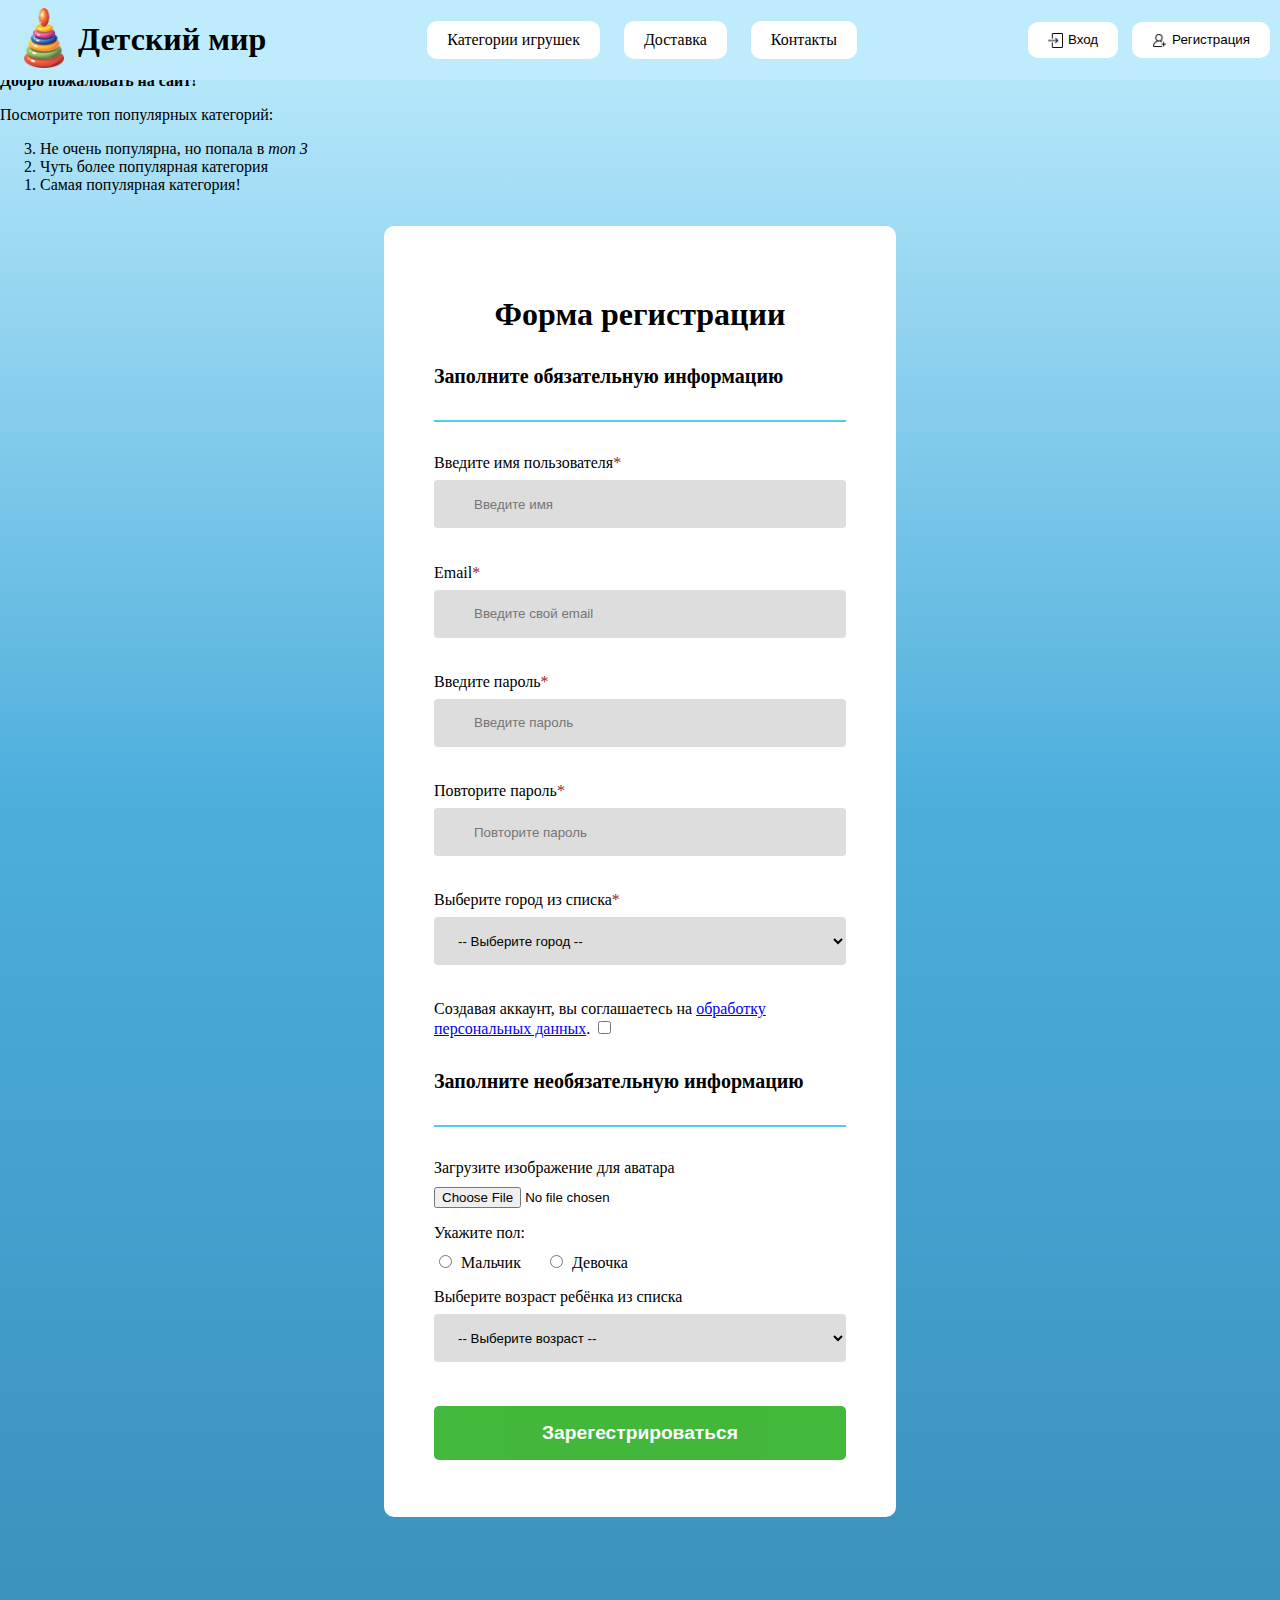
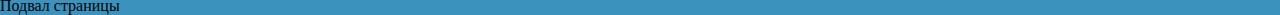
<file: lab 3/index.html>
<!DOCTYPE html>
<html lang="ru">
  <head>
    <meta charset="UTF-8" />
    <title>Главная страница</title>
    <link rel="stylesheet" href="css/style.css" />
  </head>

  <body>
    <header>
      <nav class="main-menu">
        <div class="site-title">
            <a href="index.html">
                <img src="picture/logo.png" class="logo">
            </a>
            <h1>Детский мир</h1>
        </div>
        
        <ul class="menu">
            <li class="menu__item">
                <a href="#" class="button">Категории игрушек</a>
                <ul class="sub-menu">
                    <li><a href="#" class="subbutton">Для девочек</a></li>
                    <li><a href="#" class="subbutton">Для мальчиков</a></li>
                    <li><a href="#" class="subbutton">Унисекс</a></li>
                </ul>
            </li>
            <li class="menu__item">
                <a href="#" class="button">Доставка</a>
                <ul class="sub-menu">
                    <li><a href="#" class="subbutton">По Москве</a></li>
                    <li><a href="#" class="subbutton">По регионам</a></li>
                </ul>
            </li>
            <li class="menu__item">
                <a href="#" class="button">Контакты</a>
                <ul class="sub-menu">
                    <li><a href="#" class="subbutton">Баз Лайтер</a></li>
                    <li><a href="#" class="subbutton">Лунтик</a></li>
                </ul>
            </li>
        </ul>
        
        <div class="login-buttons">
            <button href="#" class="button">
                <img class="loginprint" src="picture/registr.png">Вход
            </button>
            <button href="#" class="button">
                <img class="registrationprint" src="picture/vhod.png">Регистрация
            </button>
        </div>
    </nav>
    </header>

    <main>
      <p><b>Добро пожаловать на сайт!</b></p>
      <p>Посмотрите топ популярных категорий:</p>
      <ol reversed>
        <li>
          <p class="category">Не очень популярна, но попала в <i>топ 3</i></p>
        </li>
        <li>
          <p class="category">Чуть более популярная категория</p>
        </li>
        <li>
          <p class="category">Самая популярная категория!</p>
        </li>
      </ol>

      <div class="form_sign">
        <form action="#" class="sign-up-content">
          <h1 class="title_reg">Форма регистрации</h1>
          <p class="description">Заполните обязательную информацию</p>
          <hr />

          <label for="name_user"
            >Введите имя пользователя<span class="star">*</span></label
          >
          <input
            type="text"
            name="name_user"
            id="name_user"
            placeholder="Введите имя"
            required
          />

          <label for="email">Email<span class="star">*</span></label>
          <input
            type="email"
            id="email"
            name="email"
            placeholder="Введите свой email"
            required
          />

          <label for="password"
            >Введите пароль<span class="star">*</span></label
          >
          <input
            type="password"
            name="password"
            id="password"
            required
            minlength="5"
            placeholder="Введите пароль"
          />

          <label for="password-repeat"
            >Повторите пароль<span class="star">*</span></label
          >
          <input
            type="password"
            name="password-repeat"
            id="password-repeat"
            required
            minlength="5"
            placeholder="Повторите пароль"
          />

          <label for="city-select"
            >Выберите город из списка<span class="star">*</span></label
          >
          <select name="city" id="city-select" class="sel-pattern" required>
            <option value="">-- Выберите город --</option>
            <option value="petersburg">Санкт-Петербург</option>
            <option value="samara">Самара</option>
            <option value="perm">Пермь</option>
            <option value="novosibirsk">Новосибирск</option>
            <option value="yoshcar-ola">Йршкар-Ола</option>
          </select>

          <label for="#"
            >Создавая аккаунт, вы соглашаетесь на
            <a href="#">обработку персональных данных</a>.</label
          >
          <input type="checkbox" name="checkbox" id="remember" required />

          <p class="description">Заполните необязательную информацию</p>
          <hr />

          <label for="avatar" class="photo"
            >Загрузите изображение для аватара</label
          >
          <input type="file" name="avatar" id="avatar" accept="image/*" />

          <div class="gender-field">
            <label class="gender-label">Укажите пол:</label>
            <label class="radio-option">
              <input type="radio" name="gender" value="male" />
              Мальчик
            </label>
            <label class="radio-option">
              <input type="radio" name="gender" value="female" />
              Девочка
            </label>
          </div>

          <label for="age_baby">Выберите возраст ребёнка из списка</label>
          <select name="city" id="city-select" class="sel-pattern">
            <option value="">-- Выберите возраст --</option>
            <option value="one_v">1-3</option>
            <option value="two_v">3-6</option>
            <option value="free_v">6-10</option>
            <option value="four_v">>10</option>
          </select>

          <button type="submit" class="SignBtn">Зарегестрироваться</button>
        </form>
      </div>
    </main>

    <footer>Подвал страницы</footer>
  </body>
</html>
</file>
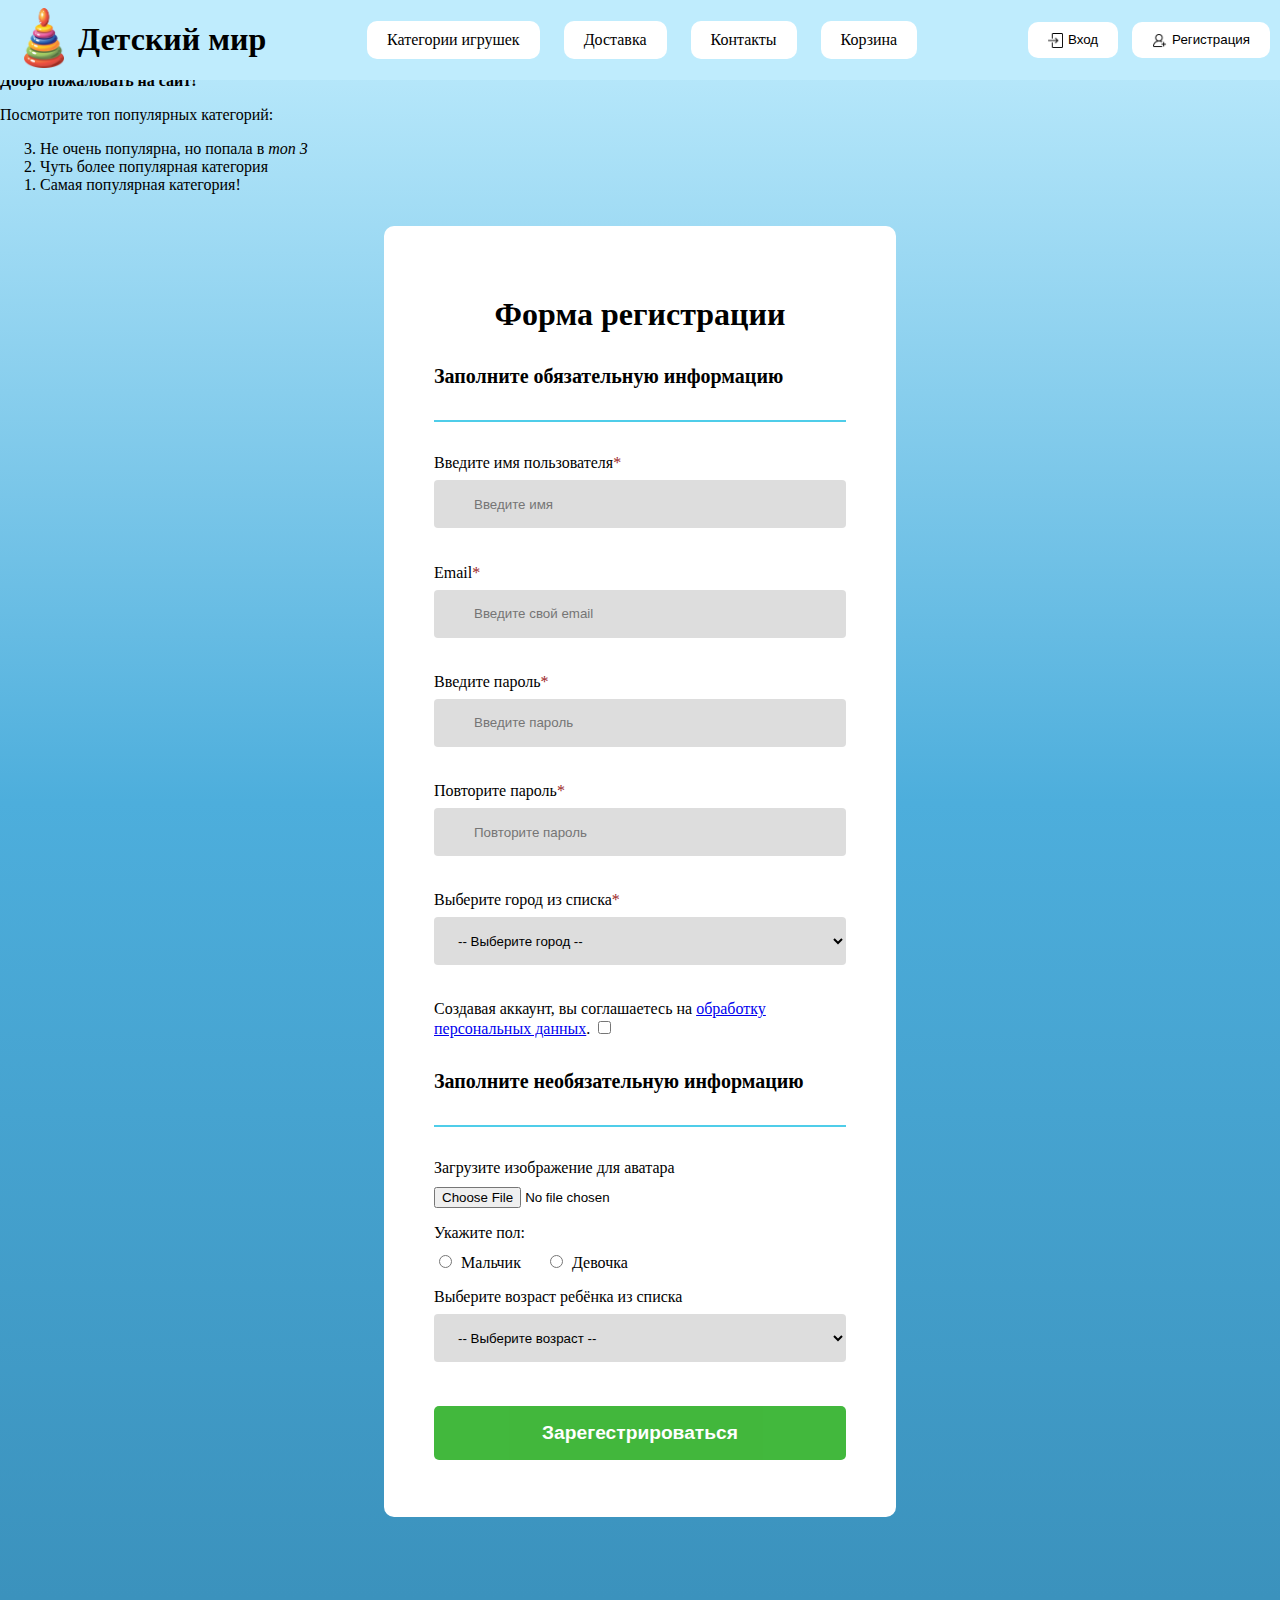
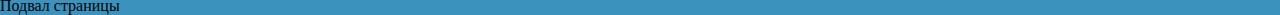
<file: lab 4/index.html>
<!DOCTYPE html>
<html lang="ru">
  <head>
    <meta charset="UTF-8" />
    <title>Главная страница</title>
    <link rel="stylesheet" href="css/style.css" />
  </head>

  <body>
    <header>
      <nav class="main-menu">
        <div class="site-title">
            <a href="index.html">
                <img src="picture/logo.png" class="logo">
            </a>
            <h1>Детский мир</h1>
        </div>
        
        <ul class="menu">
            <li class="menu__item">
                <a href="#" class="button">Категории игрушек</a>
                <ul class="sub-menu">
                    <li><a href="#" class="subbutton">Для девочек</a></li>
                    <li><a href="#" class="subbutton">Для мальчиков</a></li>
                    <li><a href="#" class="subbutton">Унисекс</a></li>
                </ul>
            </li>
            <li class="menu__item">
                <a href="#" class="button">Доставка</a>
                <ul class="sub-menu">
                    <li><a href="#" class="subbutton">По Москве</a></li>
                    <li><a href="#" class="subbutton">По регионам</a></li>
                </ul>
            </li>
            <li class="menu__item">
                <a href="#" class="button">Контакты</a>
                <ul class="sub-menu">
                    <li><a href="#" class="subbutton">Баз Лайтер</a></li>
                    <li><a href="#" class="subbutton">Лунтик</a></li>
                </ul>
            </li>
            <li class="menu__item">
                <a href="basket.html" class="button">Корзина</a>
            </li>
        </ul>
        
        <div class="login-buttons">
            <button href="#" class="button">
                <img class="loginprint" src="picture/registr.png">Вход
            </button>
            <button href="#" class="button">
                <img class="registrationprint" src="picture/vhod.png">Регистрация
            </button>
        </div>
    </nav>
    </header>

    <main>
      <p><b>Добро пожаловать на сайт!</b></p>
      <p>Посмотрите топ популярных категорий:</p>
      <ol reversed>
        <li>
          <p class="category">Не очень популярна, но попала в <i>топ 3</i></p>
        </li>
        <li>
          <p class="category">Чуть более популярная категория</p>
        </li>
        <li>
          <p class="category">Самая популярная категория!</p>
        </li>
      </ol>

      <div class="form_sign">
        <form action="#" class="sign-up-content">
          <h1 class="title_reg">Форма регистрации</h1>
          <p class="description">Заполните обязательную информацию</p>
          <hr />

          <label for="name_user"
            >Введите имя пользователя<span class="star">*</span></label
          >
          <input
            type="text"
            name="name_user"
            id="name_user"
            placeholder="Введите имя"
            required
          />

          <label for="email">Email<span class="star">*</span></label>
          <input
            type="email"
            id="email"
            name="email"
            placeholder="Введите свой email"
            required
          />

          <label for="password"
            >Введите пароль<span class="star">*</span></label
          >
          <input
            type="password"
            name="password"
            id="password"
            required
            minlength="5"
            placeholder="Введите пароль"
          />

          <label for="password-repeat"
            >Повторите пароль<span class="star">*</span></label
          >
          <input
            type="password"
            name="password-repeat"
            id="password-repeat"
            required
            minlength="5"
            placeholder="Повторите пароль"
          />

          <label for="city-select"
            >Выберите город из списка<span class="star">*</span></label
          >
          <select name="city" id="city-select" class="sel-pattern" required>
            <option value="">-- Выберите город --</option>
            <option value="petersburg">Санкт-Петербург</option>
            <option value="samara">Самара</option>
            <option value="perm">Пермь</option>
            <option value="novosibirsk">Новосибирск</option>
            <option value="yoshcar-ola">Йршкар-Ола</option>
          </select>

          <label for="#"
            >Создавая аккаунт, вы соглашаетесь на
            <a href="#">обработку персональных данных</a>.</label
          >
          <input type="checkbox" name="checkbox" id="remember" required />

          <p class="description">Заполните необязательную информацию</p>
          <hr />

          <label for="avatar" class="photo"
            >Загрузите изображение для аватара</label
          >
          <input type="file" name="avatar" id="avatar" accept="image/*" />

          <div class="gender-field">
            <label class="gender-label">Укажите пол:</label>
            <label class="radio-option">
              <input type="radio" name="gender" value="male" />
              Мальчик
            </label>
            <label class="radio-option">
              <input type="radio" name="gender" value="female" />
              Девочка
            </label>
          </div>

          <label for="age_baby">Выберите возраст ребёнка из списка</label>
          <select name="city" id="city-select" class="sel-pattern">
            <option value="">-- Выберите возраст --</option>
            <option value="one_v">1-3</option>
            <option value="two_v">3-6</option>
            <option value="free_v">6-10</option>
            <option value="four_v">>10</option>
          </select>

          <button type="submit" class="SignBtn">Зарегестрироваться</button>
        </form>
      </div>
    </main>

    <footer>Подвал страницы</footer>
  </body>
</html>
</file>
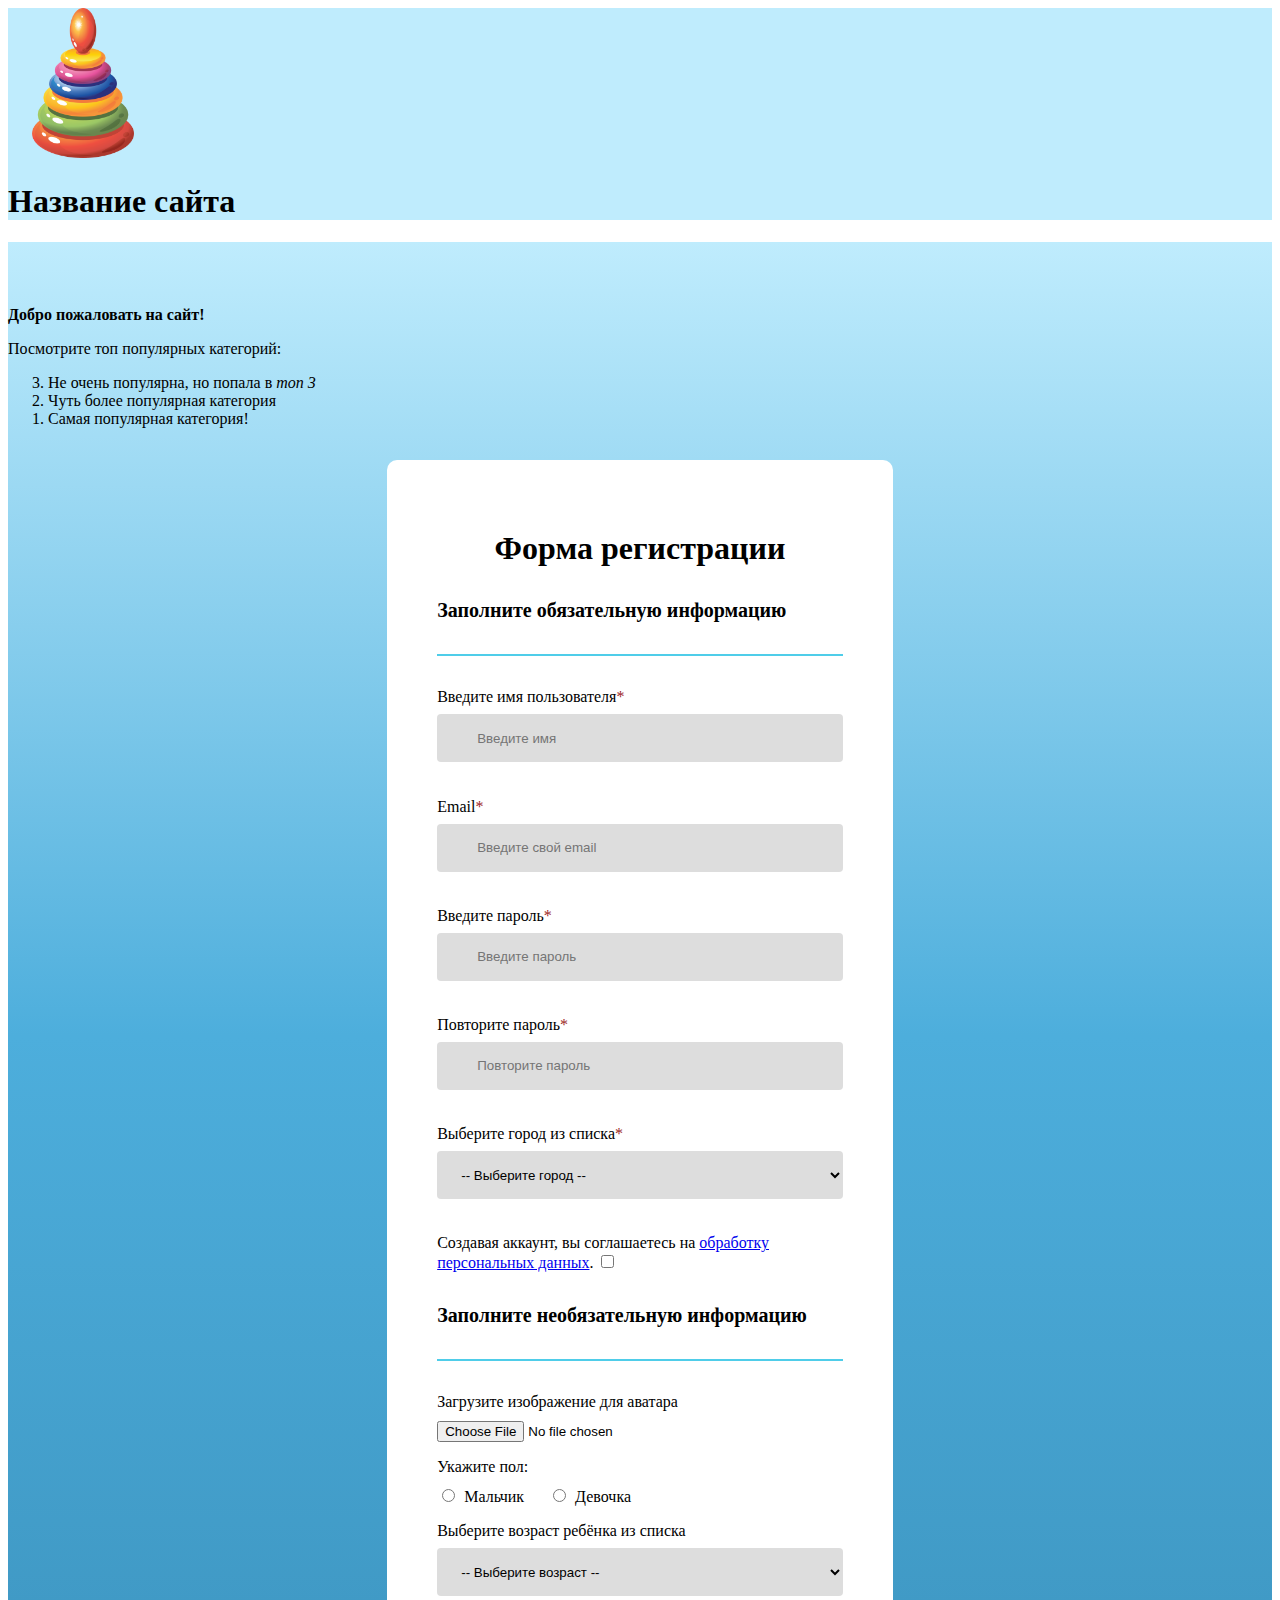
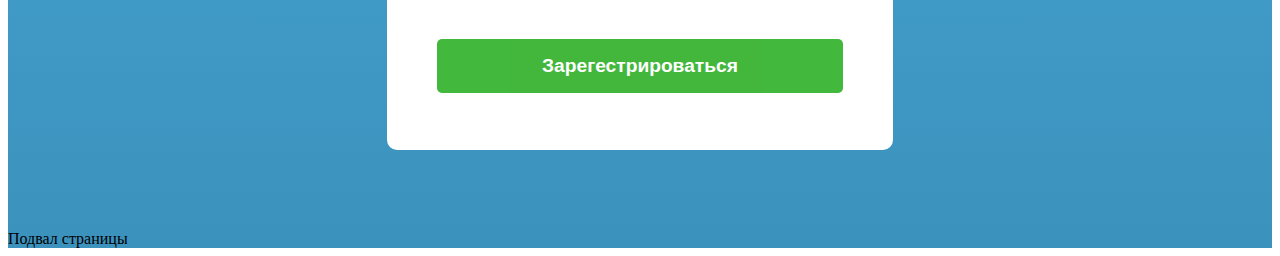
<file: lab_2_repeat/index.html>
<!DOCTYPE html>
<html lang="ru">
  <head>
    <meta charset="UTF-8" />
    <title>Главная страница</title>
    <link rel="stylesheet" href="css/style.css" />
  </head>

  <body>
    <header>
      <a href="index.html"><img src="picture/logo.png" class="logo" /></a>
      <h1>Название сайта</h1>
    </header>

    <main>
      <p><b>Добро пожаловать на сайт!</b></p>
      <p>Посмотрите топ популярных категорий:</p>
      <ol reversed>
        <li>
          <p class="category">Не очень популярна, но попала в <i>топ 3</i></p>
        </li>
        <li>
          <p class="category">Чуть более популярная категория</p>
        </li>
        <li>
          <p class="category">Самая популярная категория!</p>
        </li>
      </ol>

      <div class="form_sign">
        <form action="#" class="sign-up-content">
          <h1 class="title_reg">Форма регистрации</h1>
          <p class="description">Заполните обязательную информацию</p>
          <hr />

          <label for="name_user"
            >Введите имя пользователя<span class="star">*</span></label
          >
          <input
            type="text"
            name="name_user"
            id="name_user"
            placeholder="Введите имя"
            required
          />

          <label for="email">Email<span class="star">*</span></label>
          <input
            type="email"
            id="email"
            name="email"
            placeholder="Введите свой email"
            required
          />

          <label for="password"
            >Введите пароль<span class="star">*</span></label
          >
          <input
            type="password"
            name="password"
            id="password"
            required
            minlength="5"
            placeholder="Введите пароль"
          />

          <label for="password-repeat"
            >Повторите пароль<span class="star">*</span></label
          >
          <input
            type="password"
            name="password-repeat"
            id="password-repeat"
            required
            minlength="5"
            placeholder="Повторите пароль"
          />

          <label for="city-select"
            >Выберите город из списка<span class="star">*</span></label
          >
          <select name="city" id="city-select" class="sel-pattern" required>
            <option value="">-- Выберите город --</option>
            <option value="petersburg">Санкт-Петербург</option>
            <option value="samara">Самара</option>
            <option value="perm">Пермь</option>
            <option value="novosibirsk">Новосибирск</option>
            <option value="yoshcar-ola">Йршкар-Ола</option>
          </select>

          <label for="#"
            >Создавая аккаунт, вы соглашаетесь на
            <a href="#">обработку персональных данных</a>.</label
          >
          <input type="checkbox" name="checkbox" id="remember" required />

          <p class="description">Заполните необязательную информацию</p>
          <hr />

          <label for="avatar" class="photo">Загрузите изображение для аватара</label>
          <input type="file" name="avatar" id="avatar" accept="image/*" />

          <div class="gender-field">
            <label class="gender-label">Укажите пол:</label>
            <label class="radio-option">
              <input type="radio" name="gender" value="male" />
              Мальчик
            </label>
            <label class="radio-option">
              <input type="radio" name="gender" value="female" />
              Девочка
            </label>
          </div>

          <label for="age_baby">Выберите возраст ребёнка из списка</label>
          <select name="city" id="city-select" class="sel-pattern">
            <option value="">-- Выберите возраст --</option>
            <option value="one_v">1-3</option>
            <option value="two_v">3-6</option>
            <option value="free_v">6-10</option>
            <option value="four_v">>10</option>
          </select>

          <button type="submit" class="SignBtn">Зарегестрироваться</button>
        </form>
      </div>
    </main>

    <footer>Подвал страницы</footer>
  </body>
</html>
</file>
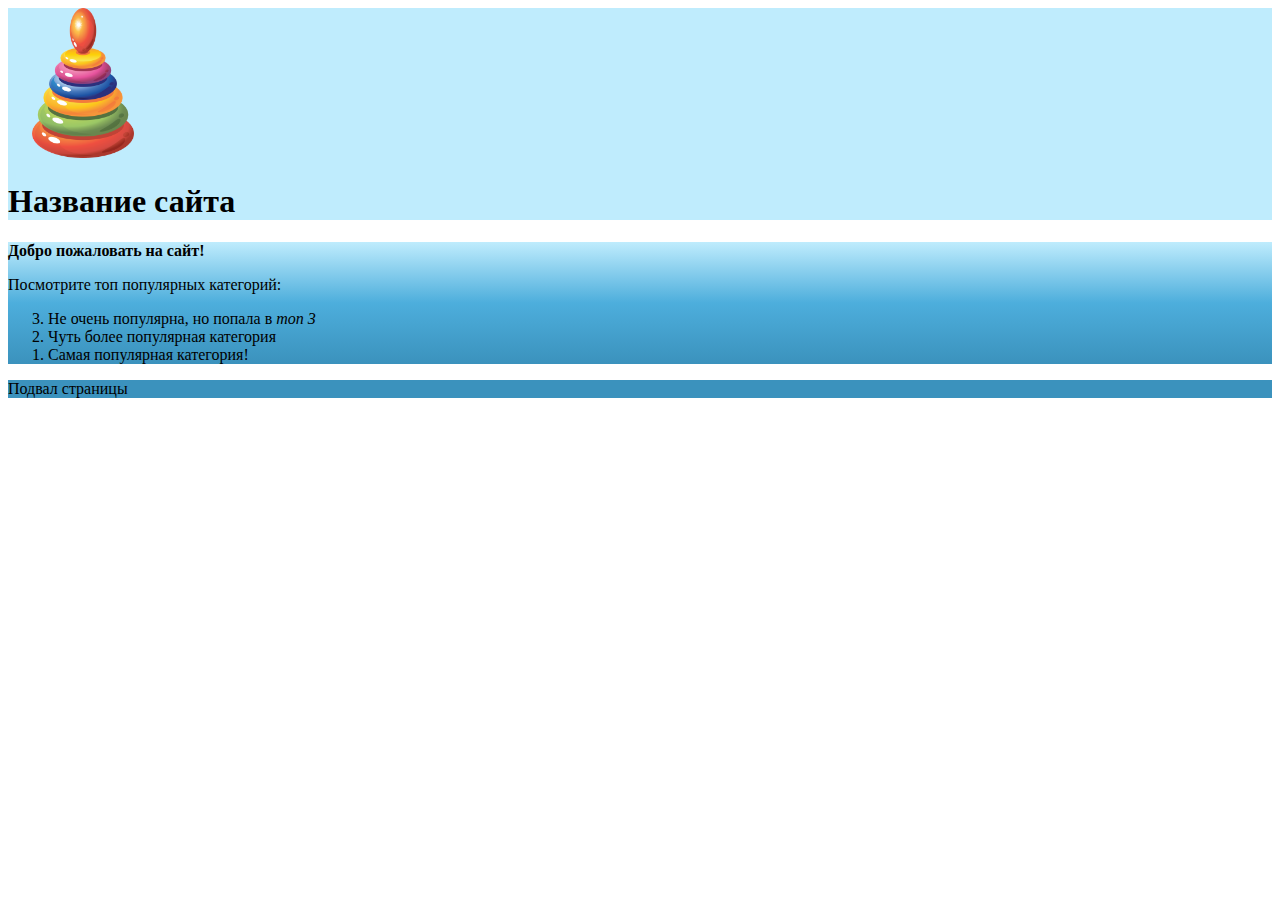
<file: laboratory/index.html>
<!DOCTYPE html>
<html lang="ru">

<head>
    <meta charset="UTF-8" />
    <title>Главная страница</title>
    <link rel="stylesheet" href="css/style.css" />
</head>

<body>
    <header>
        <a href="index.html"><img src="picture/logo.png" class="logo" /></a>
        <h1>Название сайта</h1>
    </header>

    <main>
        <p><b>Добро пожаловать на сайт!</b></p>
        <p>Посмотрите топ популярных категорий:</p>
        <ol reversed>
            <li>
                <p class="category">Не очень популярна, но попала в <i>топ 3</i></p>
            </li>
            <li>
                <p class="category">Чуть более популярная категория</p>
            </li>
            <li>
                <p class="category">Самая популярная категория!</p>
            </li>
        </ol>
    </main>

    <footer>Подвал страницы</footer>
</body>

</html>
</file>
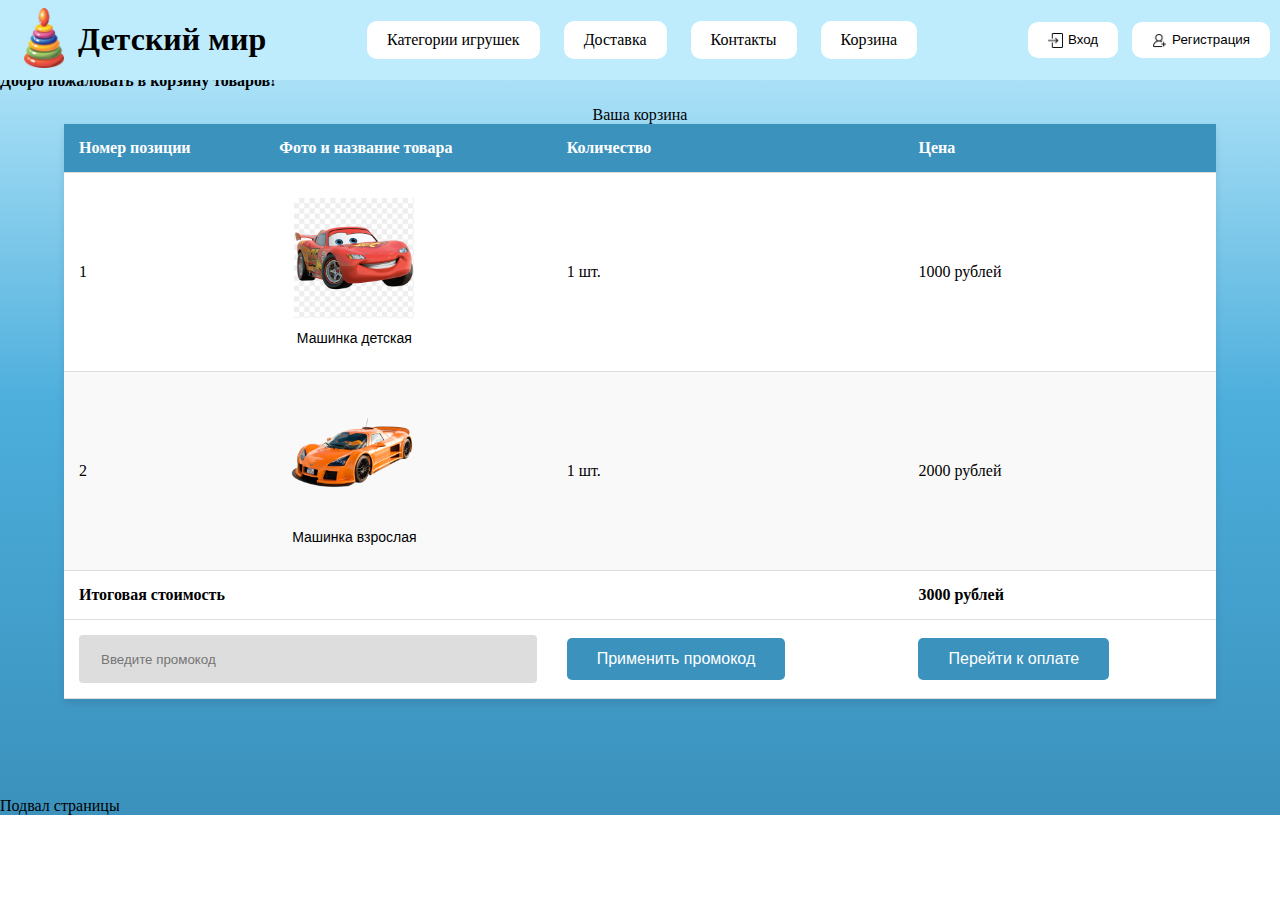
<file: lab 4/basket.html>
<!DOCTYPE html>
<html lang="ru">
  <head>
    <meta charset="UTF-8" />
    <title>Корзина товаров</title>
    <link rel="stylesheet" href="css/style.css" />
  </head>

  <body>
    <header>
      <nav class="main-menu">
        <div class="site-title">
          <a href="index.html">
            <img src="picture/logo.png" class="logo" />
          </a>
          <h1>Детский мир</h1>
        </div>

        <ul class="menu">
          <li class="menu__item">
            <a href="#" class="button">Категории игрушек</a>
            <ul class="sub-menu">
              <li><a href="#" class="subbutton">Для девочек</a></li>
              <li><a href="#" class="subbutton">Для мальчиков</a></li>
              <li><a href="#" class="subbutton">Унисекс</a></li>
            </ul>
          </li>
          <li class="menu__item">
            <a href="#" class="button">Доставка</a>
            <ul class="sub-menu">
              <li><a href="#" class="subbutton">По Москве</a></li>
              <li><a href="#" class="subbutton">По регионам</a></li>
            </ul>
          </li>
          <li class="menu__item">
            <a href="#" class="button">Контакты</a>
            <ul class="sub-menu">
              <li><a href="#" class="subbutton">Баз Лайтер</a></li>
              <li><a href="#" class="subbutton">Лунтик</a></li>
            </ul>
          </li>
          <li class="menu__item">
            <a href="#" class="button">Корзина</a>
          </li>
        </ul>

        <div class="login-buttons">
          <button href="#" class="button">
            <img class="loginprint" src="picture/registr.png" />Вход
          </button>
          <button href="#" class="button">
            <img class="registrationprint" src="picture/vhod.png" />Регистрация
          </button>
        </div>
      </nav>
    </header>

    <main>
      <p><b>Добро пожаловать в корзину товаров!</b></p>
      <table class="basket">
        <caption>
          Ваша корзина
        </caption>
        <thead>
          <tr>
            <th>Номер позиции</th>
            <th>Фото и название товара</th>
            <th>Количество</th>
            <th>Цена</th>
          </tr>
        </thead>
        <tbody>
          <tr>
            <td>1</td>
            <td>
              <div class="product-card">
                <img src="picture/car_2.png" class="product-image" />
                <div class="product-name">Машинка детская</div>
              </div>
            </td>
            <td>1 шт.</td>
            <td>1000 рублей</td>
          </tr>
          <tr>
            <td>2</td>
            <td>
              <div class="product-card">
                <img src="picture/car_1.png" class="product-image" />
                <div class="product-name">Машинка взрослая</div>
              </div>
            </td>
            <td>1 шт.</td>
            <td>2000 рублей</td>
          </tr>
        </tbody>
        <tfoot>
          <tr>
            <td colspan="3">Итоговая стоимость</td>
            <td>3000 рублей</td>
          </tr>
          <tr>
            <td colspan="2">
              <input
                type="promo"
                name="promo"
                id="promo"
                placeholder="Введите промокод"
              />
            </td>
            <td><button class="promo-button">Применить промокод</button></td>
            <td><button class="pay-button">Перейти к оплате</button></td>
          </tr>
        </tfoot>
      </table>
    </main>
    <footer>Подвал страницы</footer>
  </body>
</html>
</file>
<file: lab 3/css/style.css>
header {
  position: fixed;
  top: 0;
  left: 0;
  right: 0;
  background-color: rgb(191, 236, 253);
  padding-left: 10px;
  padding-right: 10px;
  z-index: 1000;
}

body {
  margin-left: 0;
  margin-right: 0;
  margin-bottom: 0;
}

/* Шапка сайта */

.main-menu {
  display: flex;
  justify-content: space-between;
  align-items: center;
}

.site-title {
  display: inline-block;
}
.site-title::before {
  display: inline-block;
  height: 100%;
  vertical-align: middle;
  content: "";
}
.site-title > * {
  display: inline-block;
  vertical-align: middle;
}

.logo {
  width: 60px;
  height: 60px;
  border-radius: 15px;
}

.menu {
  display: inline-block;
  list-style-type: none;
  padding: 0;
  margin: 0;
}

.menu::before {
  display: inline-block;
  height: 100%;
  vertical-align: middle;
  content: "";
}

.menu > * {
  display: inline-block;
  vertical-align: middle;
}

.menu__item {
  position: relative;
  display: inline-block;
  margin: 0 10px;
}

.button {
  padding: 10px 20px;
  background-color: white;
  color: #000;
  text-decoration: none;
  border-radius: 10px;
  border: none;
  display: inline-block;
}

.button:hover {
  background-color: rgb(77, 174, 220);
  color: white;
}

.sub-menu {
  display: none;
  position: absolute;
  list-style-type: none;
  padding: 10px;
  margin: 0;
  background-color: rgb(77, 174, 220);
  border-radius: 5px;
  min-width: 150px;
}

.menu__item:hover .sub-menu {
  display: block;
}

.subbutton {
  display: block;
  padding: 5px 10px;
  color: white;
  text-decoration: none;
}

.subbutton:hover {
  background-color: rgb(255, 255, 255);
  color: rgb(77, 174, 220);
}

.login-buttons {
  float: right;
}

.login-buttons::before {
  display: inline-block;
  height: 100%;
  vertical-align: middle;
  content: "";
}

.login-buttons > * {
  display: inline-block;
  vertical-align: middle;
  margin-left: 10px;
}

.loginprint, .registrationprint {
  width: 15px;
  height: 15px;
  vertical-align: middle;
  margin-right: 5px;
}

.enter_button {
  display: block;
  margin: 0 auto;
  height: 1cm;
  width: 5cm;
  background-color: #8b80c5;
  border-color:  #8b67be;
  border-style: ridge;
  cursor: pointer;
}

.enter_button:hover {
  display: block;
  margin: 0 auto;
  height: 1cm;
  width: 5cm;
  background-color: #8b80c5;
  border-color:  #8b67be;
  border-style: ridge;
  cursor: pointer;
}

.registration_button {
  display: block;
  margin: 0 auto;
  height: 1cm;
  width: 5cm;
  background-color: #8b80c5;
  border-color: aliceblue;
  border-style: ridge;
  cursor: pointer;
}

.registration_button:hover {
  display: block;
  margin: 0 auto;
  height: 1cm;
  width: 5cm;
  background-color: #8b80c5;
  border-color: aliceblue;
  border-style: ridge;
  cursor: pointer;
}

.logo{
  width: 80px;
  height: 80px;
  border-radius: 15px;
}


/* Тело страницы */

main {
  background-image: url(../picture/back_main.jpg);
  background-color: rgb(243, 243, 243);
  background-image: linear-gradient(
    rgb(191, 236, 253),
    rgb(77, 174, 220),
    rgb(59, 146, 189)
  );
  background-repeat: repeat-y;
  background-size: 100% auto;
  padding-top: 3rem;
  padding-bottom: 3rem;
}

.logo {
  width: 60px;
  height: 60px;
  object-fit: contain;
}

.category {
  display: block;
  margin-block-start: 0em;
  margin-block-end: 0em;
  margin-inline-start: 0px;
  margin-inline-end: 0px;
  unicode-bidi: isolate;
}

footer {
  background-color: rgb(59, 146, 189);
}

/* Форма регистрации */

.form_sign {
  background-color: rgb(255, 255, 255);
  margin-top: 2rem;
  margin-bottom: 2rem;
  margin-left: 30%;
  margin-right: 30%;
  padding: 3rem;
  border-radius: 10px;
}

input[type="email"],
input[type="text"],
input[type="password"] {
  text-indent: 20px;
  width: 100%;
  height: 3rem;
  box-sizing: border-box;
  border: none;
  border-radius: 4px;
  margin: 0.5rem 0 2.2rem 0;
  padding: 0 20px;
  background: #ddd;
}

.sel-pattern {
  text-indent: 20px;
  width: 100%;
  height: 3rem;
  display: inline-block;
  border: none;
  margin: 0.5rem 0 2.2rem 0;
  border-radius: 4px;
  background: #ddd;
}

.star {
  color: #9c2525;
}

.description {
  font-size: 1.25rem;
  margin-top: 2rem;
  font-weight: bold;
}

.SignBtn {
  background-color: rgb(19, 166, 12);
  color: white;
  padding: 1rem 1.5rem;
  margin: 0.5rem 0;
  cursor: pointer;
  width: 100%;
  opacity: 0.8;
  font-size: 1.2rem;
  font-weight: bold;
  border: none;
  border-radius: 5px;
}

.sign-up-content {
  padding-top: 1px;
  padding-bottom: 1px;
  padding-left: 2px;
  padding-right: 2px;
}

.gender-label {
  display: block;
  margin-bottom: 10px;
  margin-top: 10px;
}

.radio-option {
  display: inline-block;
  margin-right: 20px;
}

.radio-option input[type="radio"] {
  margin-right: 5px;
}

.photo {
  display: block;
  margin-bottom: 10px;
  margin-top: 10px;
}

.gender-field {
  margin-top: 1rem;
  margin-bottom: 1rem;
}

hr {
  border: 0.1rem solid rgb(79, 205, 233);
  margin-top: 2rem;
  margin-bottom: 2rem;
}

.title_reg {
  display: flex;
  justify-content: center;
}
</file>
<file: lab 4/css/style.css>
header {
  position: fixed;
  top: 0;
  left: 0;
  right: 0;
  background-color: rgb(191, 236, 253);
  padding-left: 10px;
  padding-right: 10px;
  z-index: 1000;
}

body {
  margin-left: 0;
  margin-right: 0;
  margin-bottom: 0;
}

/* Шапка сайта */

.main-menu {
  display: flex;
  justify-content: space-between;
  align-items: center;
}

.site-title {
  display: inline-block;
}

.site-title::before {
  display: inline-block;
  height: 100%;
  vertical-align: middle;
  content: "";
}

.site-title > * {
  display: inline-block;
  vertical-align: middle;
}

.logo {
  width: 60px;
  height: 60px;
  border-radius: 15px;
}

.menu {
  display: inline-block;
  list-style-type: none;
  padding: 0;
  margin: 0;
}

.menu::before {
  display: inline-block;
  height: 100%;
  vertical-align: middle;
  content: "";
}

.menu > * {
  display: inline-block;
  vertical-align: middle;
}

.menu__item {
  position: relative;
  display: inline-block;
  margin: 0 10px;
}

.button {
  padding: 10px 20px;
  background-color: white;
  color: #000;
  text-decoration: none;
  border-radius: 10px;
  border: none;
  display: inline-block;
}

.button:hover {
  background-color: rgb(77, 174, 220);
  color: white;
}

.sub-menu {
  display: none;
  position: absolute;
  list-style-type: none;
  padding: 10px;
  margin: 0;
  background-color: rgb(77, 174, 220);
  border-radius: 5px;
  min-width: 150px;
}

.menu__item:hover .sub-menu {
  display: block;
}

.subbutton {
  display: block;
  padding: 5px 10px;
  color: white;
  text-decoration: none;
}

.subbutton:hover {
  background-color: rgb(255, 255, 255);
  color: rgb(77, 174, 220);
}

.login-buttons {
  float: right;
}

.login-buttons::before {
  display: inline-block;
  height: 100%;
  vertical-align: middle;
  content: "";
}

.login-buttons > * {
  display: inline-block;
  vertical-align: middle;
  margin-left: 10px;
}

.loginprint,
.registrationprint {
  width: 15px;
  height: 15px;
  vertical-align: middle;
  margin-right: 5px;
}

.enter_button {
  display: block;
  margin: 0 auto;
  height: 1cm;
  width: 5cm;
  background-color: #8b80c5;
  border-color: #8b67be;
  border-style: ridge;
  cursor: pointer;
}

.enter_button:hover {
  display: block;
  margin: 0 auto;
  height: 1cm;
  width: 5cm;
  background-color: #8b80c5;
  border-color: #8b67be;
  border-style: ridge;
  cursor: pointer;
}

.registration_button {
  display: block;
  margin: 0 auto;
  height: 1cm;
  width: 5cm;
  background-color: #8b80c5;
  border-color: aliceblue;
  border-style: ridge;
  cursor: pointer;
}

.registration_button:hover {
  display: block;
  margin: 0 auto;
  height: 1cm;
  width: 5cm;
  background-color: #8b80c5;
  border-color: aliceblue;
  border-style: ridge;
  cursor: pointer;
}

.logo {
  width: 80px;
  height: 80px;
  border-radius: 15px;
}

/* Тело страницы */

main {
  background-image: url(../picture/back_main.jpg);
  background-color: rgb(243, 243, 243);
  background-image: linear-gradient(
    rgb(191, 236, 253),
    rgb(77, 174, 220),
    rgb(59, 146, 189)
  );
  background-repeat: repeat-y;
  background-size: 100% auto;
  padding-top: 3rem;
  padding-bottom: 3rem;
}

.logo {
  width: 60px;
  height: 60px;
  object-fit: contain;
}

.category {
  display: block;
  margin-block-start: 0em;
  margin-block-end: 0em;
  margin-inline-start: 0px;
  margin-inline-end: 0px;
  unicode-bidi: isolate;
}

footer {
  background-color: rgb(59, 146, 189);
}

/* Форма регистрации */

.form_sign {
  background-color: rgb(255, 255, 255);
  margin-top: 2rem;
  margin-bottom: 2rem;
  margin-left: 30%;
  margin-right: 30%;
  padding: 3rem;
  border-radius: 10px;
}

input[type="email"],
input[type="text"],
input[type="password"] {
  text-indent: 20px;
  width: 100%;
  height: 3rem;
  box-sizing: border-box;
  border: none;
  border-radius: 4px;
  margin: 0.5rem 0 2.2rem 0;
  padding: 0 20px;
  background: #ddd;
}

.sel-pattern {
  text-indent: 20px;
  width: 100%;
  height: 3rem;
  display: inline-block;
  border: none;
  margin: 0.5rem 0 2.2rem 0;
  border-radius: 4px;
  background: #ddd;
}

.star {
  color: #9c2525;
}

.description {
  font-size: 1.25rem;
  margin-top: 2rem;
  font-weight: bold;
}

.SignBtn {
  background-color: rgb(19, 166, 12);
  color: white;
  padding: 1rem 1.5rem;
  margin: 0.5rem 0;
  cursor: pointer;
  width: 100%;
  opacity: 0.8;
  font-size: 1.2rem;
  font-weight: bold;
  border: none;
  border-radius: 5px;
}

.sign-up-content {
  padding-top: 1px;
  padding-bottom: 1px;
  padding-left: 2px;
  padding-right: 2px;
}

.gender-label {
  display: block;
  margin-bottom: 10px;
  margin-top: 10px;
}

.radio-option {
  display: inline-block;
  margin-right: 20px;
}

.radio-option input[type="radio"] {
  margin-right: 5px;
}

.photo {
  display: block;
  margin-bottom: 10px;
  margin-top: 10px;
}

.gender-field {
  margin-top: 1rem;
  margin-bottom: 1rem;
}

hr {
  border: 0.1rem solid rgb(79, 205, 233);
  margin-top: 2rem;
  margin-bottom: 2rem;
}

.title_reg {
  display: flex;
  justify-content: center;
}

/* Таблица */

.basket {
  width: 90%;
  max-width: 1200px;
  margin: 0 auto 50px;
  border-collapse: collapse;
  box-shadow: 0 4px 8px rgba(0, 0, 0, 0.1);
  background-color: white;
}

.basket th,
.basket td {
  padding: 15px;
  text-align: left;
  border-bottom: 1px solid #ddd;
}

.basket th {
  background-color: rgb(59, 146, 189);
  color: white;
  font-weight: bold;
}

.basket tbody tr:nth-child(even) {
  background-color: #f9f9f9;
}

.basket tbody tr:nth-child(odd) {
  background-color: white;
}

.basket tbody tr:hover {
  background-color: rgb(77, 174, 220);
  color: white;
}

.basket tfoot tr:first-child {
  background-color: rgb(255, 255, 255);
  font-weight: bold;
}

.text-center {
  text-align: center;
}

.pay-button,
.promo-button {
  padding: 12px 30px;
  background: rgb(59, 146, 189);
  color: white;
  border: none;
  border-radius: 5px;
  font-size: 16px;
  cursor: pointer;
}

.pay-button:hover,
.promo-button:hover {
  background: #135931;
}

input[type="promo"] {
  text-indent: 20px;
  width: 100%;
  height: 3rem;
  box-sizing: border-box;
  border: none;
  border-radius: 4px;
  background: #ddd;
}

.product-card {
  width: 150px;
  text-align: center;
  padding: 10px;
  box-sizing: border-box;
}

.product-image {
  width: 100%;
  height: 120px;
  object-fit:contain;
  border: none;
}

.product-name {
  margin-top: 8px;
  font-size: 14px;
  font-family: Arial, sans-serif;
}
</file>
<file: lab_2_repeat/css/style.css>
header {
  background-color: rgb(191, 236, 253);
}

main {
  background-image: url(../picture/back_main.jpg);
  background-color: rgb(243, 243, 243);
  background-image: linear-gradient(
    rgb(191, 236, 253),
    rgb(77, 174, 220),
    rgb(59, 146, 189)
  );
  background-repeat: repeat-y;
  background-size: 100% auto;
  padding-top: 3rem;
  padding-bottom: 3rem;
}

.logo {
  width: 150px;
  height: 150px;
  object-fit: contain;
}

.category {
  display: block;
  margin-block-start: 0em;
  margin-block-end: 0em;
  margin-inline-start: 0px;
  margin-inline-end: 0px;
  unicode-bidi: isolate;
}

footer {
  background-color: rgb(59, 146, 189);
}

/* Форма регистрации */

.form_sign {
  background-color: rgb(255, 255, 255);
  margin-top: 2rem;
  margin-bottom: 2rem;
  margin-left: 30%;
  margin-right: 30%;
  padding: 3rem;
  border-radius: 10px;
}

input[type="email"],
input[type="text"],
input[type="password"] {
  text-indent: 20px;
  width: 100%;
  height: 3rem;
  box-sizing: border-box;
  border: none;
  border-radius: 4px;
  margin: 0.5rem 0 2.2rem 0;
  padding: 0 20px;
  background: #ddd;
}

.sel-pattern {
  text-indent: 20px;
  width: 100%;
  height: 3rem;
  display: inline-block;
  border: none;
  margin: 0.5rem 0 2.2rem 0;
  border-radius: 4px;
  background: #ddd;
}

.star {
  color: #9c2525;
}

.description {
  font-size: 1.25rem;
  margin-top: 2rem;
  font-weight: bold;
}

.SignBtn {
  background-color: rgb(19, 166, 12);
  color: white;
  padding: 1rem 1.5rem;
  margin: 0.5rem 0;
  cursor: pointer;
  width: 100%;
  opacity: 0.8;
  font-size: 1.2rem;
  font-weight: bold;
  border: none;
  border-radius: 5px;
}

.sign-up-content {
  padding-top: 1px;
  padding-bottom: 1px;
  padding-left: 2px;
  padding-right: 2px;
}

.gender-label {
    display: block; 
    margin-bottom: 10px; 
    margin-top: 10px; 
}

.radio-option {
    display: inline-block; 
    margin-right: 20px; 
}

.radio-option input[type="radio"] {
    margin-right: 5px; 
}

.photo{
    display: block; 
    margin-bottom: 10px; 
    margin-top: 10px; 
}

.gender-field{
    margin-top: 1rem;
    margin-bottom: 1rem;
}

hr {
    border: 0.1rem solid rgb(79, 205, 233);
    margin-top: 2rem;
    margin-bottom: 2rem;
  }

.title_reg{
    display: flex;
    justify-content: center;
}
</file>
<file: laboratory/css/style.css>
header {
    background-color: rgb(191, 236, 253);
}

main {
    background-image: url(../picture/back_main.jpg);
    background-color: rgb(243, 243, 243);
    background-image: linear-gradient(rgb(191, 236, 253),
            rgb(77, 174, 220),
            rgb(59, 146, 189));
    background-repeat: repeat-y;
    background-size: 100% auto;
}

.logo {
    width: 150px;
    height: 150px;
    object-fit: contain;
}

.category {
    display: block;
    margin-block-start: 0em;
    margin-block-end: 0em;
    margin-inline-start: 0px;
    margin-inline-end: 0px;
    unicode-bidi: isolate;
}

footer {
    background-color: rgb(59, 146, 189);
}
</file>
